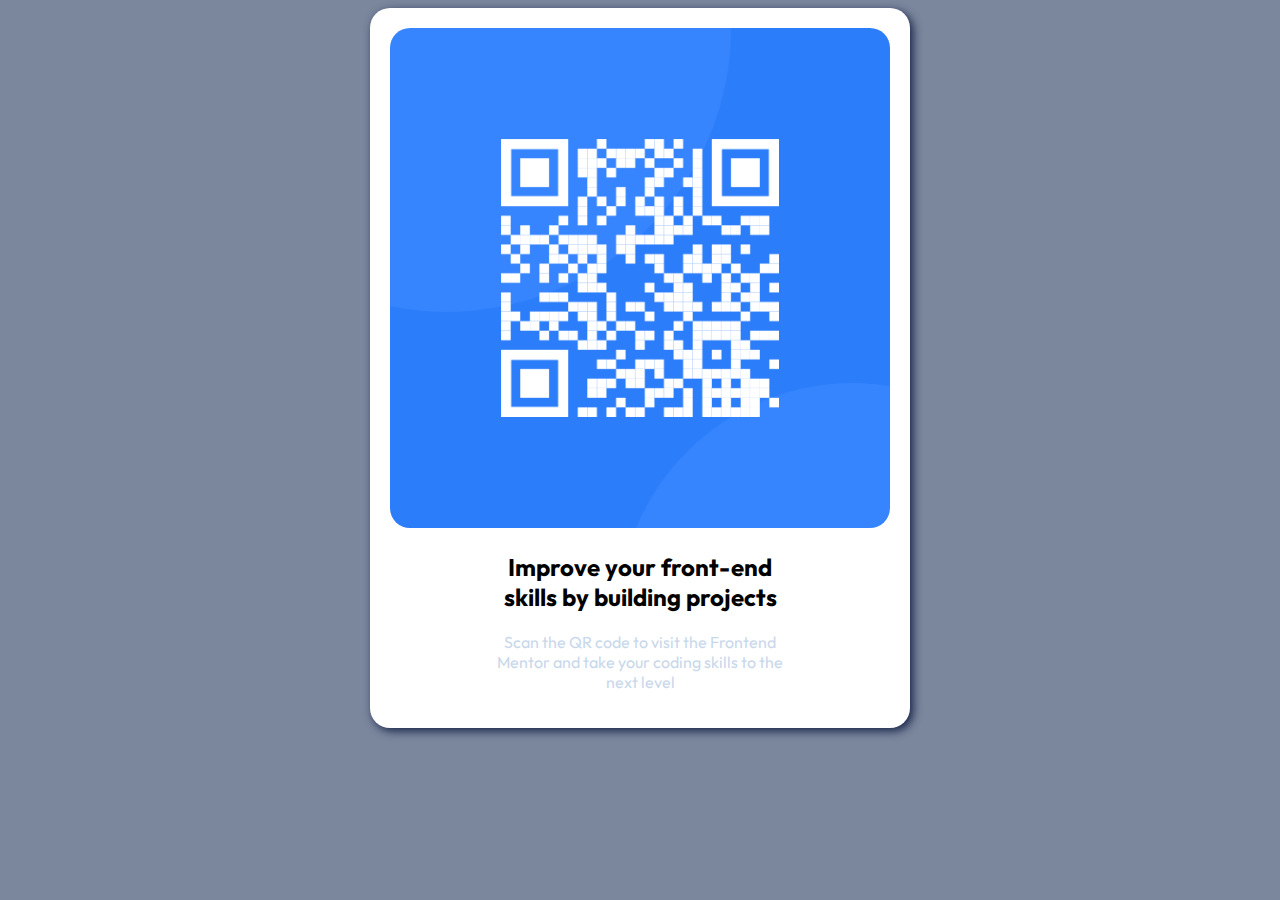
<file: index.html>
<!DOCTYPE html>
<html lang="en">

<head>
  <meta charset="UTF-8">
  <meta name="viewport" content="width=device-width, initial-scale=1.0">

  <link rel="stylesheet" href="style.css">
  <link rel="preconnect" href="https://fonts.googleapis.com">
  <link rel="preconnect" href="https://fonts.gstatic.com" crossorigin>
  <link href="https://fonts.googleapis.com/css2?family=Outfit:wght@400;700&display=swap" rel="stylesheet">
  <title>Frontend Mentor | QR code component</title>

</head>

<body>
  <div class="container">
    <img src="images/image-qr-code.png" alt="">
    <div class="text">
      <h2>Improve your front-end skills by building projects</h2>
      <p>Scan the QR code to visit the Frontend Mentor and take your coding skills to the next level</p>
    </div>
  </div>

</body>

</html>
</file>
<file: style.css>
body {
  background-color: hsl(220, 15%, 55%);
}

.container {
  background-color: hsl(0, 0%, 100%);
  width: 500px;
  margin: 0 auto;
  border-radius: 20px;
  padding: 20px;
  text-align: center;
  box-shadow: 3px 3px 10px hsl(225, 53%, 18%);
}
.text {
  width: 300px;
  margin: 0 auto;
  font-family: "Outfit", sans-serif;
}
.text h2 {
  font-weight: 700;
}
.text p {
  color: hsl(212, 45%, 85%);
}
img {
  width: 100%;
  height: 100%;
  border-radius: 20px;
}
</file>
